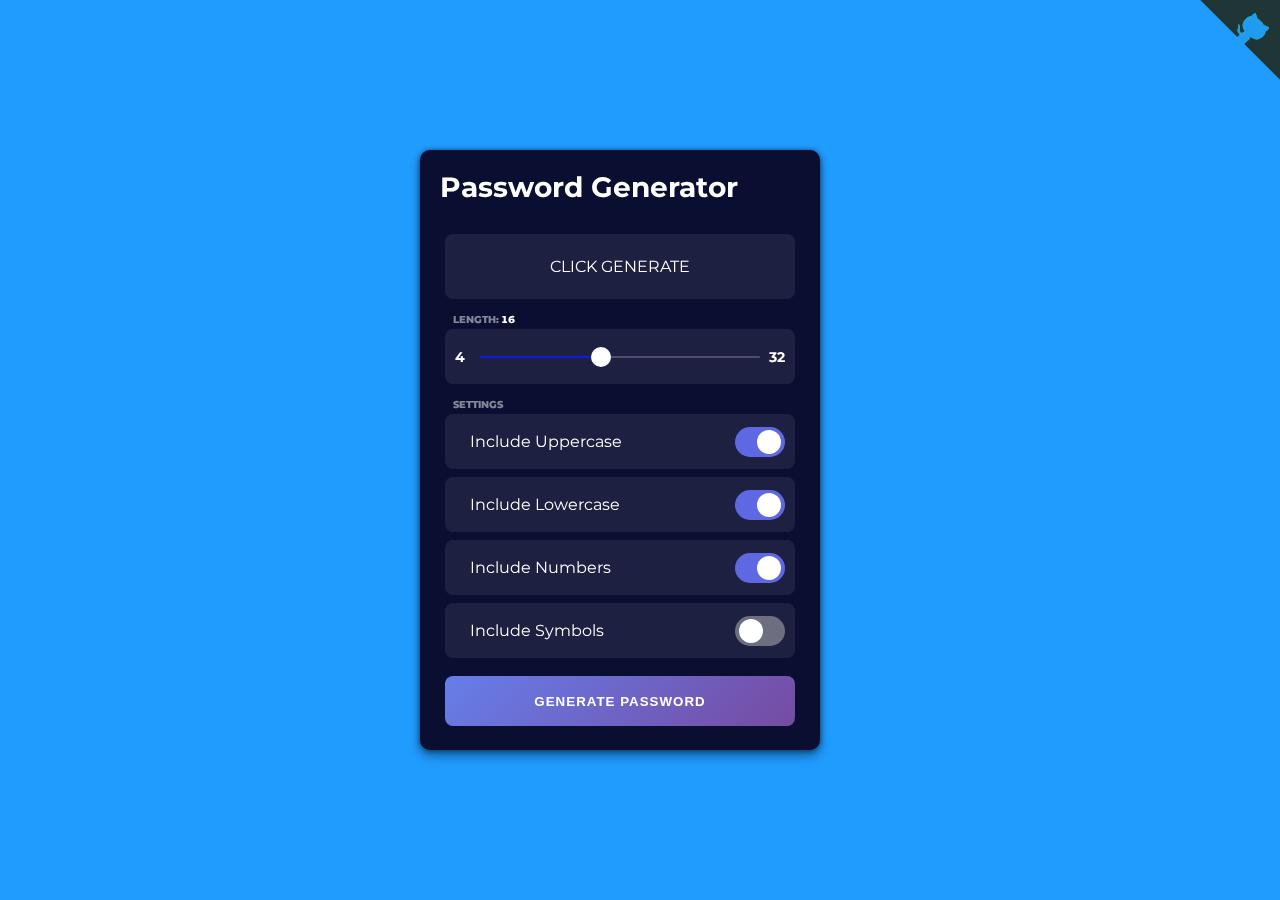
<file: portfolio-responsive-complete-master/pg/index.html>
<!DOCTYPE html>
<html lang="en" >
<head>
  <meta charset="UTF-8">
  <link rel='stylesheet' href='https://cdnjs.cloudflare.com/ajax/libs/font-awesome/5.11.2/css/all.min.css'>
<link rel='stylesheet' href='https://fonts.googleapis.com/css?family=Montserrat&amp;display=swap'><link rel="stylesheet" href="./style.css">
<title>PASSWORD GENERATOR</title>
</head>
<body>
<!-- partial:index.partial.html -->
<div class="container">
	<h2 class="title">Password Generator</h2>
	<div class="result">
		<div class="result__title field-title">Generated Password</div>
		<div class="result__info right">click to copy</div>
		<div class="result__info left">copied</div>
		<div class="result__viewbox" id="result">CLICK GENERATE</div>
		<button id="copy-btn" style="--x: 0; --y: 0"><i class="far fa-copy"></i></button>
	</div>
	<div class="length range__slider" data-min="4" data-max="32">
		<div class="length__title field-title" data-length='0'>length:</div>
		<input id="slider" type="range" min="4" max="32" value="16" />
	</div>

	<div class="settings">
		<span class="settings__title field-title">settings</span>
		<div class="setting">
			<input type="checkbox" id="uppercase" checked />
			<label for="uppercase">Include Uppercase</label>
		</div>
		<div class="setting">
			<input type="checkbox" id="lowercase" checked />
			<label for="lowercase">Include Lowercase</label>
		</div>
		<div class="setting">
			<input type="checkbox" id="number" checked />
			<label for="number">Include Numbers</label>
		</div>
		<div class="setting">
			<input type="checkbox" id="symbol" />
			<label for="symbol">Include Symbols</label>
		</div>
	</div>

	<button class="btn generate" id="generate">Generate Password</button>
</div>

<a class="github-corner" href="https://github.com/devloop01/password-generator" title="Fork me on GitHub" target="_blank">
	<svg width="80" height="80" viewbox="0 0 250 250">
		<title>Fork me on GitHub</title>
		<path d="M0 0h250v250" />
		<path class="octo-arm" d="M127.4 110c-14.6-9.2-9.4-19.5-9.4-19.5 3-7 1.5-11 1.5-11-1-6.2 3-2 3-2 4 4.7 2 11 2 11-2.2 10.4 5 14.8 9 16.2" fill="currentColor" style="transform-origin:130px 110px;" />
		<path class="octo-body" d="M113.2 114.3s3.6 1.6 4.7.6l15-13.7c3-2.4 6-3 8.2-2.7-8-11.2-14-25 3-41 4.7-4.4 10.6-6.4 16.2-6.4.6-1.6 3.6-7.3 11.8-10.7 0 0 4.5 2.7 6.8 16.5 4.3 2.7 8.3 6 12 9.8 3.3 3.5 6.7 8 8.6 12.3 14 3 16.8 8 16.8 8-3.4 8-9.4 11-11.4 11 0 5.8-2.3 11-7.5 15.5-16.4 16-30 9-40 .2 0 3-1 7-5.2 11l-13.3 11c-1 1 .5 5.3.8 5z" fill="currentColor" />
	</svg>
</a>
<!-- partial -->
  <script  src="./script.js"></script>

</body>
</html>
</file>
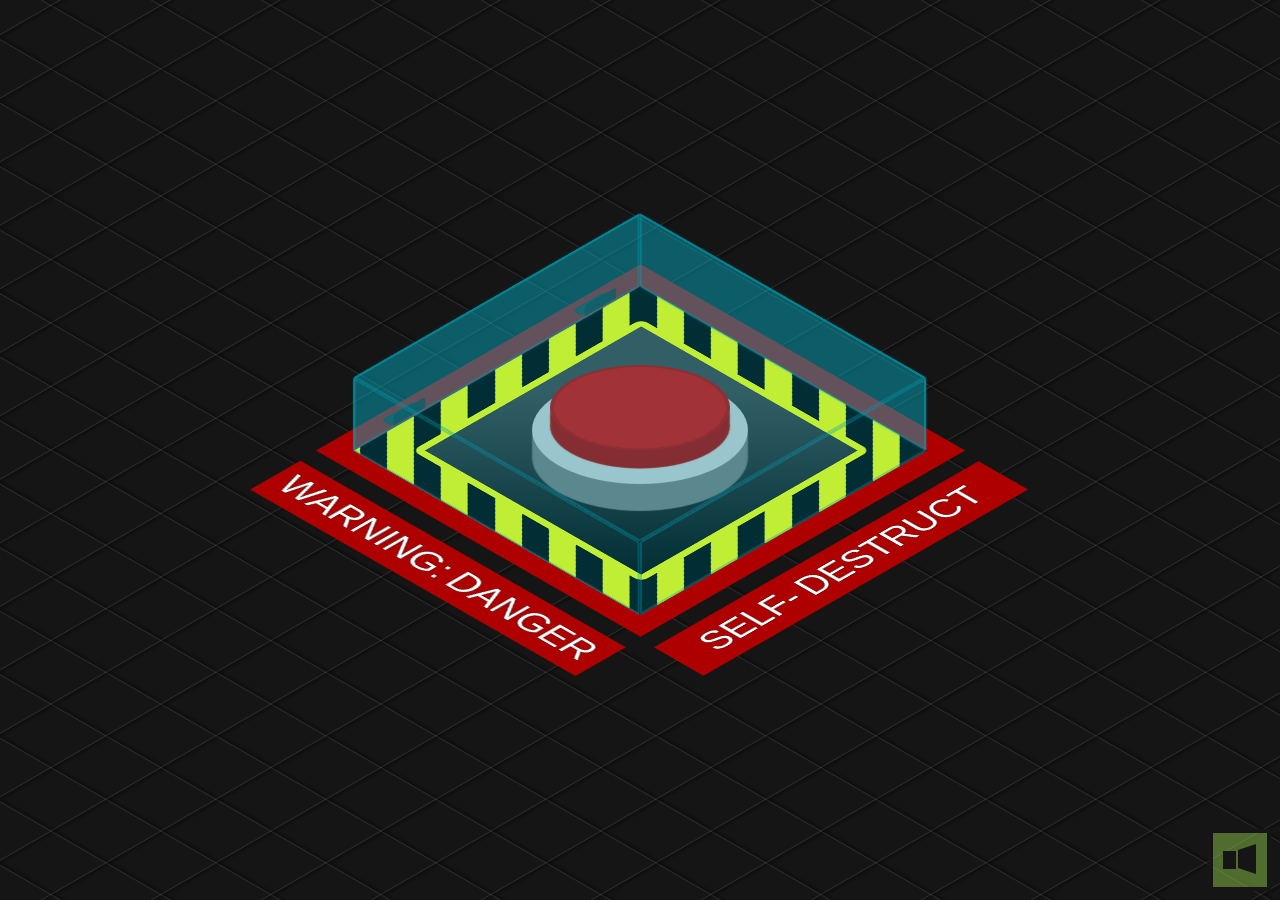
<file: portfolio-responsive-complete-master/sd/index.html>
<!DOCTYPE html>
<html lang="en" >
<head>
  <meta charset="UTF-8">
  <link rel="stylesheet" href="./style.css">
<title>HTML,CSS AND JS SELF DESTRUCTION BUTTON</title>
</head>
<body>
<!-- partial:index.partial.html -->
<div class="grid"></div>

<div class="warning"></div>

<div class="base">
	<button id="activate">
		<span></span>
	</button>
</div>

<div class="box opened" id="cover">
	<div></div>
	<div></div>
	<div></div>
	<div></div>
	<div></div>
	<div></div>
	<span></span><span></span>
</div>

<div class="hinges"></div>

<div class="text">
	SELF-&thinsp;DESTRUCT
</div>

<div id="panel">
	<div id="msg">DEVICE SELF-DESTRUCTION </div>
	<div id="time">9</div>
	<span id="abort">ABORT</span>
	<span id="detonate">DETONATE</span>
</div>

<div id="turn-off"></div>
<div id="closing"></div>

<div id="restart"><button id="reload"></button></div>

<div id="mute"></div>

<audio id="alarm">
	<source src="https://josetxu.com/demos/sounds/self-destruct-count.mp3" type="audio/mpeg">
</audio>
<!-- partial -->
  <script  src="./script.js"></script>

</body>
</html>
</file>
<file: portfolio-responsive-complete-master/pg/style.css>
* {
  margin: 0;
  padding: 0;
  box-sizing: border-box;
}

body {
  width: 100%;
  height: 100vh;
  background-image: linear-gradient(to top, #209cff 100%, #68e0cf 200%);
  display: flex;
  justify-content: center;
  align-items: center;
}

button {
  border: 0;
  outline: 0;
}

.container {
  margin: 40px 0;
  width: 400px;
  height: 600px;
  padding: 10px 25px;
  background: #0a0e31;
  border-radius: 10px;
  box-shadow: 0 0 5px rgba(0, 0, 0, 0.45), 0 4px 8px rgba(0, 0, 0, 0.35), 0 8px 12px rgba(0, 0, 0, 0.15);
  font-family: "Montserrat";
}
.container h2.title {
  font-size: 1.75rem;
  margin: 10px -5px;
  margin-bottom: 30px;
  color: #fff;
}

.result {
  position: relative;
  width: 100%;
  height: 65px;
  overflow: hidden;
}
.result__info {
  position: absolute;
  bottom: 4px;
  color: #fff;
  font-size: 0.8rem;
  transition: all 150ms ease-in-out;
  transform: translateY(200%);
  opacity: 0;
}
.result__info.right {
  right: 8px;
}
.result__info.left {
  left: 8px;
}
.result__viewbox {
  width: 100%;
  height: 100%;
  background: rgba(255, 255, 255, 0.08);
  border-radius: 8px;
  color: #fff;
  text-align: center;
  line-height: 65px;
}
.result #copy-btn {
  position: absolute;
  top: var(--y);
  left: var(--x);
  width: 38px;
  height: 38px;
  background: #fff;
  border-radius: 50%;
  opacity: 0;
  transform: translate(-50%, -50%) scale(0);
  transition: all 350ms cubic-bezier(0.175, 0.885, 0.32, 1.275);
  cursor: pointer;
  z-index: 2;
}
.result #copy-btn:active {
  box-shadow: 0 0 0 200px rgba(255, 255, 255, 0.08);
}
.result:hover #copy-btn {
  opacity: 1;
  transform: translate(-50%, -50%) scale(1.35);
}

.field-title {
  position: absolute;
  top: -10px;
  left: 8px;
  transform: translateY(-50%);
  font-weight: 800;
  color: rgba(255, 255, 255, 0.5);
  text-transform: uppercase;
  font-size: 0.65rem;
  pointer-events: none;
  user-select: none;
}

.options {
  width: 100%;
  height: auto;
  margin: 50px 0;
}

.range__slider {
  position: relative;
  width: 100%;
  height: calc(65px - 10px);
  display: flex;
  justify-content: center;
  align-items: center;
  background: rgba(255, 255, 255, 0.08);
  border-radius: 8px;
  margin: 30px 0;
}
.range__slider::before, .range__slider::after {
  position: absolute;
  color: #fff;
  font-size: 0.9rem;
  font-weight: bold;
}
.range__slider::before {
  content: attr(data-min);
  left: 10px;
}
.range__slider::after {
  content: attr(data-max);
  right: 10px;
}
.range__slider .length__title::after {
  content: attr(data-length);
  position: absolute;
  right: -16px;
  font-variant-numeric: tabular-nums;
  color: #fff;
}

#slider {
  -webkit-appearance: none;
  width: calc(100% - (70px));
  height: 2px;
  border-radius: 5px;
  background: rgba(255, 255, 255, 0.314);
  outline: none;
  padding: 0;
  margin: 0;
  cursor: pointer;
}
#slider::-webkit-slider-thumb {
  -webkit-appearance: none;
  width: 20px;
  height: 20px;
  border-radius: 50%;
  background: white;
  cursor: pointer;
  transition: all 0.15s ease-in-out;
}
#slider::-webkit-slider-thumb:hover {
  background: #d4d4d4;
  transform: scale(1.2);
}
#slider::-moz-range-thumb {
  width: 20px;
  height: 20px;
  border: 0;
  border-radius: 50%;
  background: white;
  cursor: pointer;
  transition: background 0.15s ease-in-out;
}
#slider::-moz-range-thumb:hover {
  background: #d4d4d4;
}

.settings {
  position: relative;
  height: auto;
  widows: 100%;
  display: flex;
  flex-direction: column;
}
.settings .setting {
  position: relative;
  width: 100%;
  height: calc(65px - 10px);
  background: rgba(255, 255, 255, 0.08);
  border-radius: 8px;
  display: flex;
  align-items: center;
  padding: 10px 25px;
  color: #fff;
  margin-bottom: 8px;
}
.settings .setting input {
  opacity: 0;
  position: absolute;
}
.settings .setting input + label {
  user-select: none;
}
.settings .setting input + label::before, .settings .setting input + label::after {
  content: "";
  position: absolute;
  transition: 150ms cubic-bezier(0.24, 0, 0.5, 1);
  transform: translateY(-50%);
  top: 50%;
  right: 10px;
  cursor: pointer;
}
.settings .setting input + label::before {
  height: 30px;
  width: 50px;
  border-radius: 30px;
  background: rgba(214, 214, 214, 0.434);
}
.settings .setting input + label::after {
  height: 24px;
  width: 24px;
  border-radius: 60px;
  right: 32px;
  background: #fff;
}
.settings .setting input:checked + label:before {
  background: #5d68e2;
  transition: all 150ms cubic-bezier(0, 0, 0, 0.1);
}
.settings .setting input:checked + label:after {
  right: 14px;
}
.settings .setting input:focus + label:before {
  box-shadow: 0 0 0 2px rgba(255, 255, 255, 0.75);
}
.settings .setting input:disabled + label:before, .settings .setting input:disabled + label:after {
  cursor: not-allowed;
}
.settings .setting input:disabled + label:before {
  background: #4f4f6a;
}
.settings .setting input:disabled + label:after {
  background: #909090;
}

.btn.generate {
  user-select: none;
  position: relative;
  width: 100%;
  height: 50px;
  margin: 10px 0;
  border-radius: 8px;
  color: #fff;
  border: none;
  background-image: linear-gradient(135deg, #667eea 0%, #764ba2 100%);
  letter-spacing: 1px;
  font-weight: bold;
  text-transform: uppercase;
  cursor: pointer;
  transition: all 150ms ease;
}
.btn.generate:active {
  transform: translateY(-3%);
  box-shadow: 0 4px 8px rgba(255, 255, 255, 0.08);
}

.support {
  position: fixed;
  right: 10px;
  bottom: 10px;
  padding: 10px;
  display: flex;
}

a {
  margin: 0 20px;
  color: #fff;
  font-size: 2rem;
  transition: all 400ms ease;
}

a:hover {
  color: #222;
}

.github-corner svg {
  position: absolute;
  right: 0;
  top: 0;
  mix-blend-mode: darken;
  color: #eeeeee;
  fill: #353535;
  clip-path: polygon(0 0, 100% 0, 100% 100%);
}

.github-corner:hover .octo-arm {
  animation: octocat-wave 0.56s;
}

@keyframes octocat-wave {
  0%, 100% {
    transform: rotate(0);
  }
  20%, 60% {
    transform: rotate(-20deg);
  }
  40%, 80% {
    transform: rotate(10deg);
  }
}
</file>
<file: portfolio-responsive-complete-master/sd/style.css>
body {
	margin: 0;
	padding: 0;
	width: 100vw;
	height: 100vh;
	display: flex;
	justify-content: center;
	align-items: center;
	overflow: hidden;
	background-color: #151515;
}

.base {
	background: #cacaca;
	width: 20vmin;
	border-radius: 27vmin;
	box-shadow: 0 6vmin 0.15vmin 0vmin #777, 0 4vmin 0.15vmin 0vmin #777, 0 2vmin 0.15vmin 0vmin #777;
	padding: 0vmin 2vmin 2vmin 2vmin;
	z-index: 1;
	transform: rotateX(60deg) rotateZ(0deg);
	margin-top: -4.5vmin;
	height: 22vmin;
}

button#activate {
	background: #d60505;
	border: 0;
	width: 20vmin;
	height: 19vmin;
	border-radius: 100%;
	position: relative;
	cursor: pointer;
	outline: none;
	z-index: 2;
	box-shadow: 0 4vmin 0.15vmin 0vmin #af0000, 0 2vmin 0.15vmin 0vmin #af0000;
	top: -2.5vmin;
	border: 0.5vmin solid #af0000a1;
	transition: all 0.25s ease 0s;
}

button#activate:hover {
	box-shadow: 0 3vmin 0.15vmin 0vmin #af0000, 0 1vmin 0.15vmin 0vmin #af0000;
	top: -1.5vmin;
	transition: all 0.5s ease 0s;
}
button#activate:active, button#activate.pushed {
	box-shadow: 0 1vmin 0.15vmin 0vmin #af0000, 0 1vmin 0.15vmin 0vmin #af0000;
	top: 0.5vmin;
	transition: all 0.25s ease 0s;
}
button#activate.pushed {
	box-shadow: 0 0 20px 10px #ff3c3c, 0 0 100px 50px #ff2828;
	background: #ff0000;
	border-bottom: 3px solid #00000020;
}


.box {
	transform: rotateX(-35deg) rotateY(45deg) rotateZ(0deg) rotate3d(1, 0, 0, 90deg);
	transform-origin: center top;
	transform-style: preserve-3d;
	width: 45vmin;
	position: absolute;
	z-index: 5;
	margin-top: 27vmin;
	transition: transform 1s ease 0s;
	cursor: pointer;
	height: 45vmin;
	margin-left: -32vmin;
}

.box.opened {
  transform: rotateX(-35deg) rotateY(45deg) rotateZ(0deg) rotate3d(1, 0, 0, 180deg);
}

.box div {
	position: absolute;
	width: 45vmin;
	height: 45vmin;
	background: #00bcd47d;
	opacity: 0.5;
	border: 3px solid #00a4b9;
	border-radius: 3px;
	box-sizing: border-box;
	box-shadow: 0 0 3px 0 #00bcd48a;
}

.box > div:nth-child(1) {
	opacity: 0;
}
.box > div:nth-child(2) {
	transform: rotateX(90deg) translate3d(0px, 5vmin, 5vmin);
	height: 10vmin;
}
.box > div:nth-child(3) {
	transform: rotateX(0deg) translate3d(0, 0, 10vmin);
}
.box > div:nth-child(4) {
	transform: rotateX(270deg) translate3d(0px, -5vmin, 40vmin);
	height: 10vmin;
}
.box > div:nth-child(5) {
	transform: rotateY(90deg) translate3d(-5vmin, 0, 40vmin);
	width: 10vmin;
}
.box > div:nth-child(6) {
	transform: rotateY(-90deg) translate3d(5vmin, 0vmin, 5vmin);
	width: 10vmin;
}




.grid {
	background:repeating-linear-gradient(150deg, rgba(255,255,255,0) 0, rgba(255,255,255,0) 49px, rgb(255 255 255 / 10%) 50px ,rgb(0 0 0 / 30%) 51px , rgba(255,255,255,0) 55px ), repeating-linear-gradient(30deg, rgba(255,255,255,0) 0, rgba(255,255,255,0) 49px, rgb(255 255 255 / 10%) 50px ,rgb(0 0 0 / 30%) 51px , rgba(255,255,255,0) 55px );
	position: fixed;
	width: 200vw;
	height: 150vh;
}


.warning {
	position: absolute;
	z-index: 0;
	width: 45vmin;
	height: 45vmin;
	background: repeating-linear-gradient(-45deg, black, black 3vmin, yellow 3vmin, yellow 6vmin);
	transform: rotateX(-35deg) rotateY(45deg) rotateZ(0deg) rotate3d(1, 0, 0, 90deg);
	box-shadow: 0 0 0 3vmin #af0000;
}

.warning:before {
	content: "";
	width: 80%;
	height: 80%;
	background: linear-gradient(45deg, #000000 0%, #414141 74%);
	float: left;
	margin-top: 10%;
	margin-left: 10%;
	border: 1vmin solid yellow;
	border-radius: 1vmin;
	box-sizing: border-box;
}

.warning:after {
	content: "WARNING:\2009 DANGER";
	color: white;
	transform: rotate(90deg);
	float: left;
	background: #af0000;
	position: absolute;
	bottom: 18.5vmin;
	left: -35vmin;
	font-size: 5vmin;
	font-family: Arial, Helvetica, serif;
	width: 49vmin;
	text-align: center;
	padding: 1vmin;
	text-shadow: 0 0 1px #000, 0 0 1px #000, 0 0 1px #000;
}





.hinges {
  position: absolute;
	z-index: 3;
	transform: rotateX(-35deg) rotateY(45deg) rotateZ(0deg) rotate3d(1, 0, 0, 90deg);
}


.hinges:before, .hinges:after {
	content: "";
	background: #2b2b2b;
	width: 5vmin;
	height: 1.5vmin;
	position: absolute;
	margin-top: -24.5vmin;
	z-index: 5;
	border: 2px solid #00000010;
	border-radius: 5px 5px 0 0;
	box-sizing: border-box;
	margin-left: -16.25vmin;
}
.hinges:after {
  margin-left: 13.75vmin;
  margin-top: -24.5vmin;
}


.box > span:before, .box > span:after {
	content: "";
	width: 5vmin;
	height: 1.5vmin;
	background: #103e4480;
	position: absolute;
	margin-left: 6vmin;
	border-radius: 0 0 5px 5px;
}
.box > span:after  {
  margin-left: 36vmin;
}

.box > span {
  transform: rotateX(89deg) translate(0.3vmin, 0.3vmin);
  position: absolute;
}





.text {
	position: absolute;
	margin-top: 55vmin;
	color: white;
	font-family: Arial, Helvetica, serif;
	font-size: 5vmin;
	text-shadow: 0 0 1px #000, 0 0 1px #000, 0 0 1px #000;
	perspective-origin: left;
	background: #af0000;
	padding: 1vmin;
	transform: rotateX(-35deg) rotateY(45deg) rotateZ(0deg) rotate3d(1, 0, 0, 90deg) translate(33.5vmin, -2vmin);
	text-align: center;
	width: 49vmin;
	
}

div#panel:before {
	content: "WARNING";
	top: 3vmin;
	position: relative;
	font-size: 10vmin;
	width: 100vw;
	left: 0;
	z-index: 6;
	text-shadow: 0 0 1px #fff, 0 0 3px #fff;
	border-bottom: 1vmin dotted #fff;
}

#panel {
	position: absolute;
	background: #ff0000d0;
	color: #ffffff;
	font-family: Arial, Helvetica, serif;
	width: 90vmin;
	box-sizing: border-box;
	font-size: 3.25vmin;
	padding: 1vmin 2vmin;
	height: 60vmin;
	box-shadow: 0 0 0 100vmin #ff000060, 0 0 0 5vmin #ff000060;
	z-index: 5;
	display: none;
	text-align: center;
	text-shadow: 0 0 1px #fff, 0 0 3px #fff, 0 0 5px #fff;
	animation: warning-ligth 1s 0s infinite;
}
#panel.show {
	display: block !important;
}

#msg {
	margin-top: 5vmin;
	text-shadow: 0 0 2px #fff;
}

#time {
	font-size: 10vmin;
	background: #00000080;
	max-width: 35vmin;
	margin: 6vmin auto 5vmin !important;
	position: relative;
	border-radius: 0.25vmin;
	text-shadow: 0 0 3px #000, 0 0 2px #000, 0 0 3px #000, 0 0 4px #000, 0 0 5px #000;
	padding: 1vmin 0;
}

#time:before {
	content: "00:0";: 
}

#abort {
	background: #ffffffb8;
	color: #d30303;
	cursor: pointer;
	padding: 1vmin 2.75vmin;
	font-size: 6vmin;
	border-radius: 0.25vmin;
	font-weight: bold;
	animation: highlight 1s 0s infinite;
}

#abort:hover {
  background: #ffffff;
	box-shadow: 0 0 15px 5px #fff;
}




@keyframes highlight {
	50% { box-shadow: 0 0 15px 5px #fff;}
}








div#turn-off {
	position: fixed;
	background: #ffffff80;
	left: 0;
	width: 100vw;
	height: 0vh;
	z-index: 7;
}

div#turn-off:before, div#turn-off:after {
	content: "";
	position: fixed;
	left: 0;
	top: 0;
	height: 0vh;
	background: #000;
	width: 100vw;
	transition: height 0.5s ease 0s;
}
div#turn-off:after {
	top: inherit;
	bottom: 0;
}


div#turn-off.close {
	height: 100vh;
}

div#turn-off.close:before, div#turn-off.close:after {
	transition: height 0.1s ease 0.1s;
	height: 49.75vh;
}




#time.crono {
	background: #ffffffba;
	transition: background 0.5s ease 0s;
	color: #ff0000;
	text-shadow: 0 0 1px #ffffff, 0 0 2px #ffffff, 0 0 2px #ffffff;
}
#detonate {
	display: none;
	color: #fff;
	z-index: 5;
	font-size: 8vmin;
	font-family: Arial, Helvetica, serif;
	text-shadow: 0 0 1px #fff, 0 0 2px #fff, 0 0 3px #fff;
}	
#detonate.show {
	display: block;
	animation: blink 0.25s 0s infinite;
}	

#abort.hide {
	display: none;
}


@keyframes blink {
	50% { opacity: 0;}
}








#closing {
	width: 100vw;
	height: 100vh;
	left: 0;
	position: absolute;
}

div#closing:before, div#closing:after {
	content: "";
	width: 50vw;
	height: 1.5vh;
	left: -50vw;
	top: 49vh;
	position: absolute;
	background: #000000;
	z-index: 7;
	transition: left 0.2s ease 0s;
}

div#closing:after {
	right: -50vw;
	transition: right 0.2s ease 0s;
	left: initial;
}


div#closing.close:before {
	left: 0;
	transition: left 0.2s ease 0.2s;
}


div#closing.close:after {
	right: 0;
	transition: right 0.2s ease 0.2s;
}



#restart {
	position: absolute;
	z-index: 8;
	display: none;
}
#reload {
	position: absolute;
	z-index: 8;
	width: 10vmin;
	height: 10vmin;
	border-radius: 100%;
	border: 0;
	margin-top: -5vmin;
	margin-left: -2.5vmin;
	opacity: 0;
	cursor: pointer;
	transform: rotate(0deg);
	transition: transform 0.5s ease 0s;
	outline: none;
}
#reload:hover {
	background: #ef0000;
	transform: rotate(360deg);
	transition: transform 0.5s ease 0s;
}
#restart.show { 
	display: block; 
}

#restart.show #reload {  
	animation: refresh 3.5s 0s 1; 
	opacity:1;
}


@keyframes refresh {
		0% { opacity: 0; }
	 50% { opacity: 0; }
	100% { opacity: 1; }
}


button#reload:before {
	content: "";
	width: 6vmin;
	height: 6vmin;
	position: absolute;
	left: 2vmin;
	top: 2vmin;
	border-radius: 100%;
	border: 1vmin solid #000;
	box-sizing: border-box;
	border-bottom-color: transparent;
}

button#reload:after {
	content: "";
	border: 1.25vmin solid transparent;
	border-top: 2vmin solid black;
	position: absolute;
	transform: rotate(40deg) translate(0.5vmin, 1.25vmin);
}





@keyframes warning-ligth {
	 0% { box-shadow: 0 0 0 100vmin #ff000060, 0 0 0 5vmin #ff000060; }
	50% { box-shadow: 0 0 0 100vmin #ff000020, 0 0 0 5vmin #ff000020; }
}



#mute {
    position: absolute;
    bottom: 1vmin;
    right: 1vmin;
    background: #8bc34a80;
    width: 6vmin;
    height: 6vmin;
    cursor: pointer;
    border: 0.5vmin solid #151515;
}
#mute.muted {
    background: #ff000080;
}

#mute:before {
    content: "";
    border: 0.75vmin solid transparent;
    height: 2vmin;
    border-right: 2vmin solid #151515;
    position: absolute;
    border-left-width: 0;
    top: 1.25vmin;
    right: 1.25vmin;
}
#mute:after {
    content: "";
    border: 0vmin solid transparent;
    height: 2vmin;
    border-right: 1.5vmin solid #151515;
    position: absolute;
    top: 2vmin;
    right: 3.5vmin;
}
</file>
